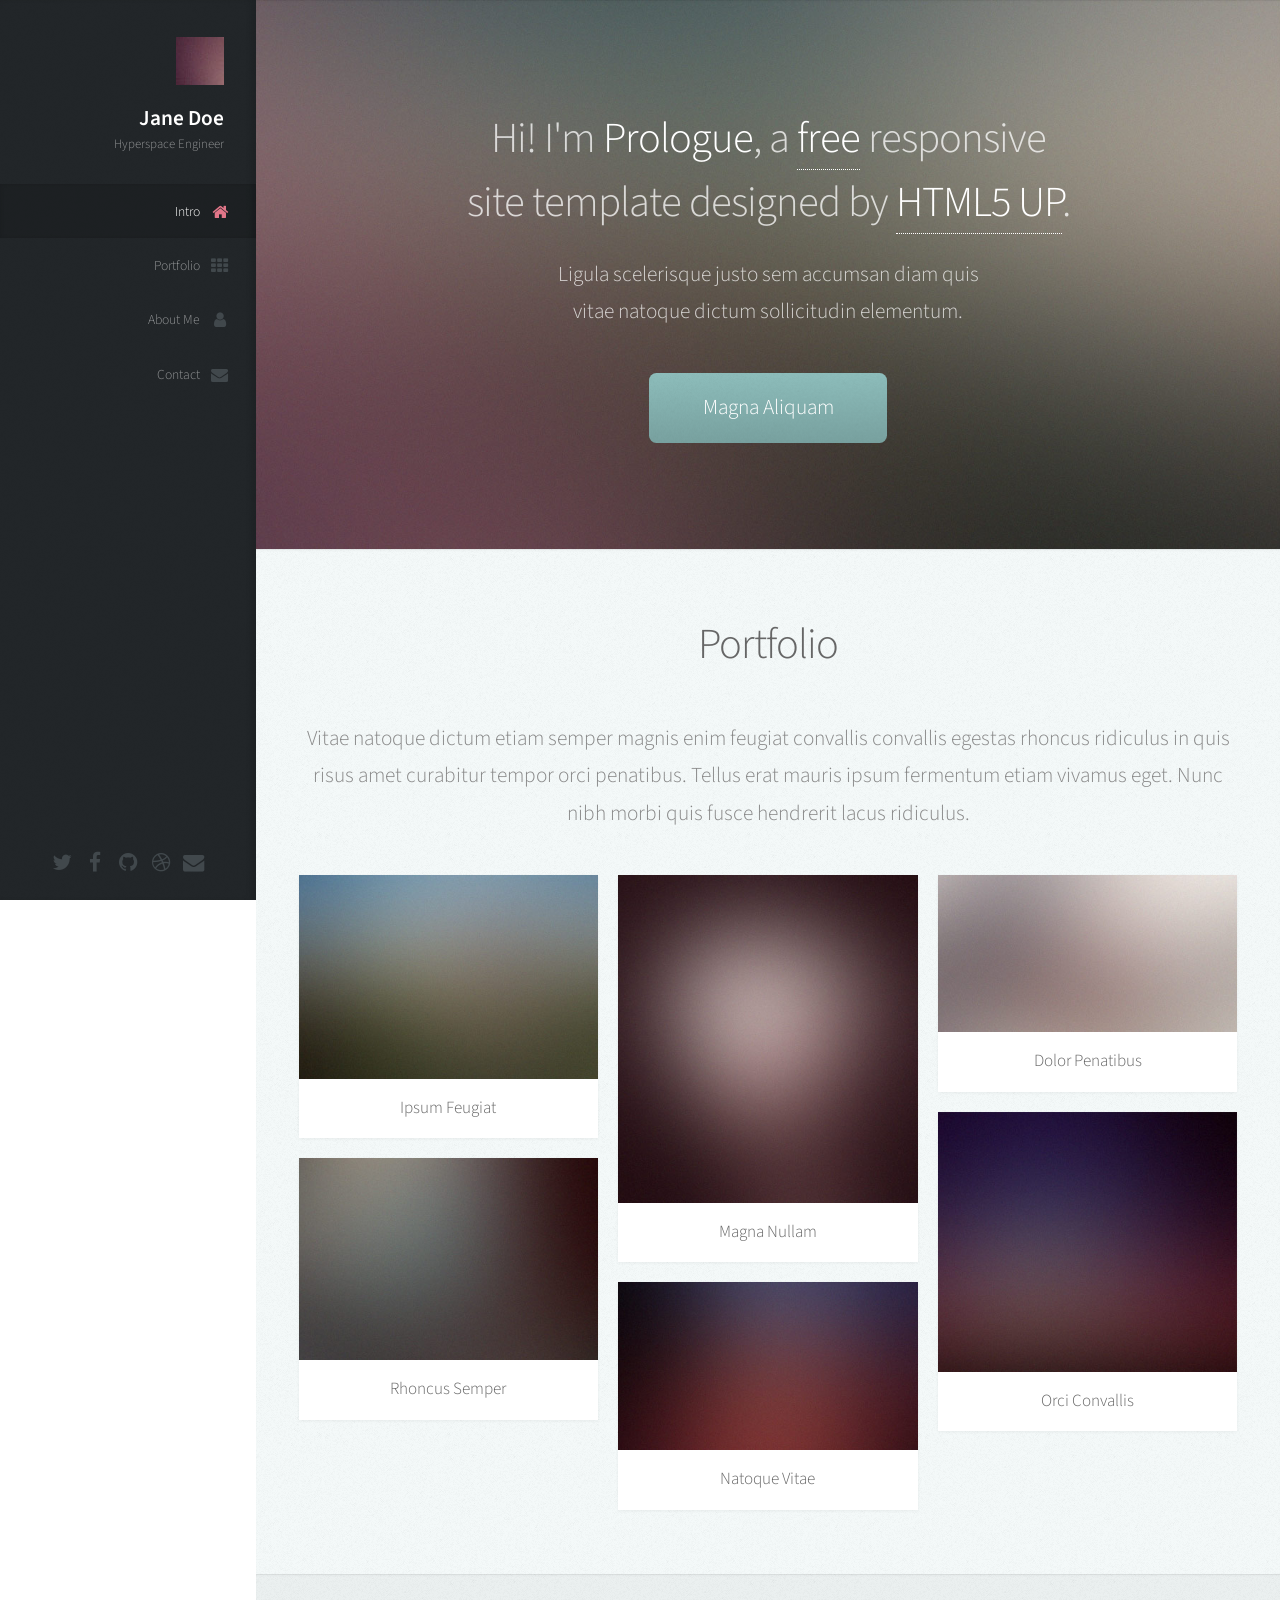
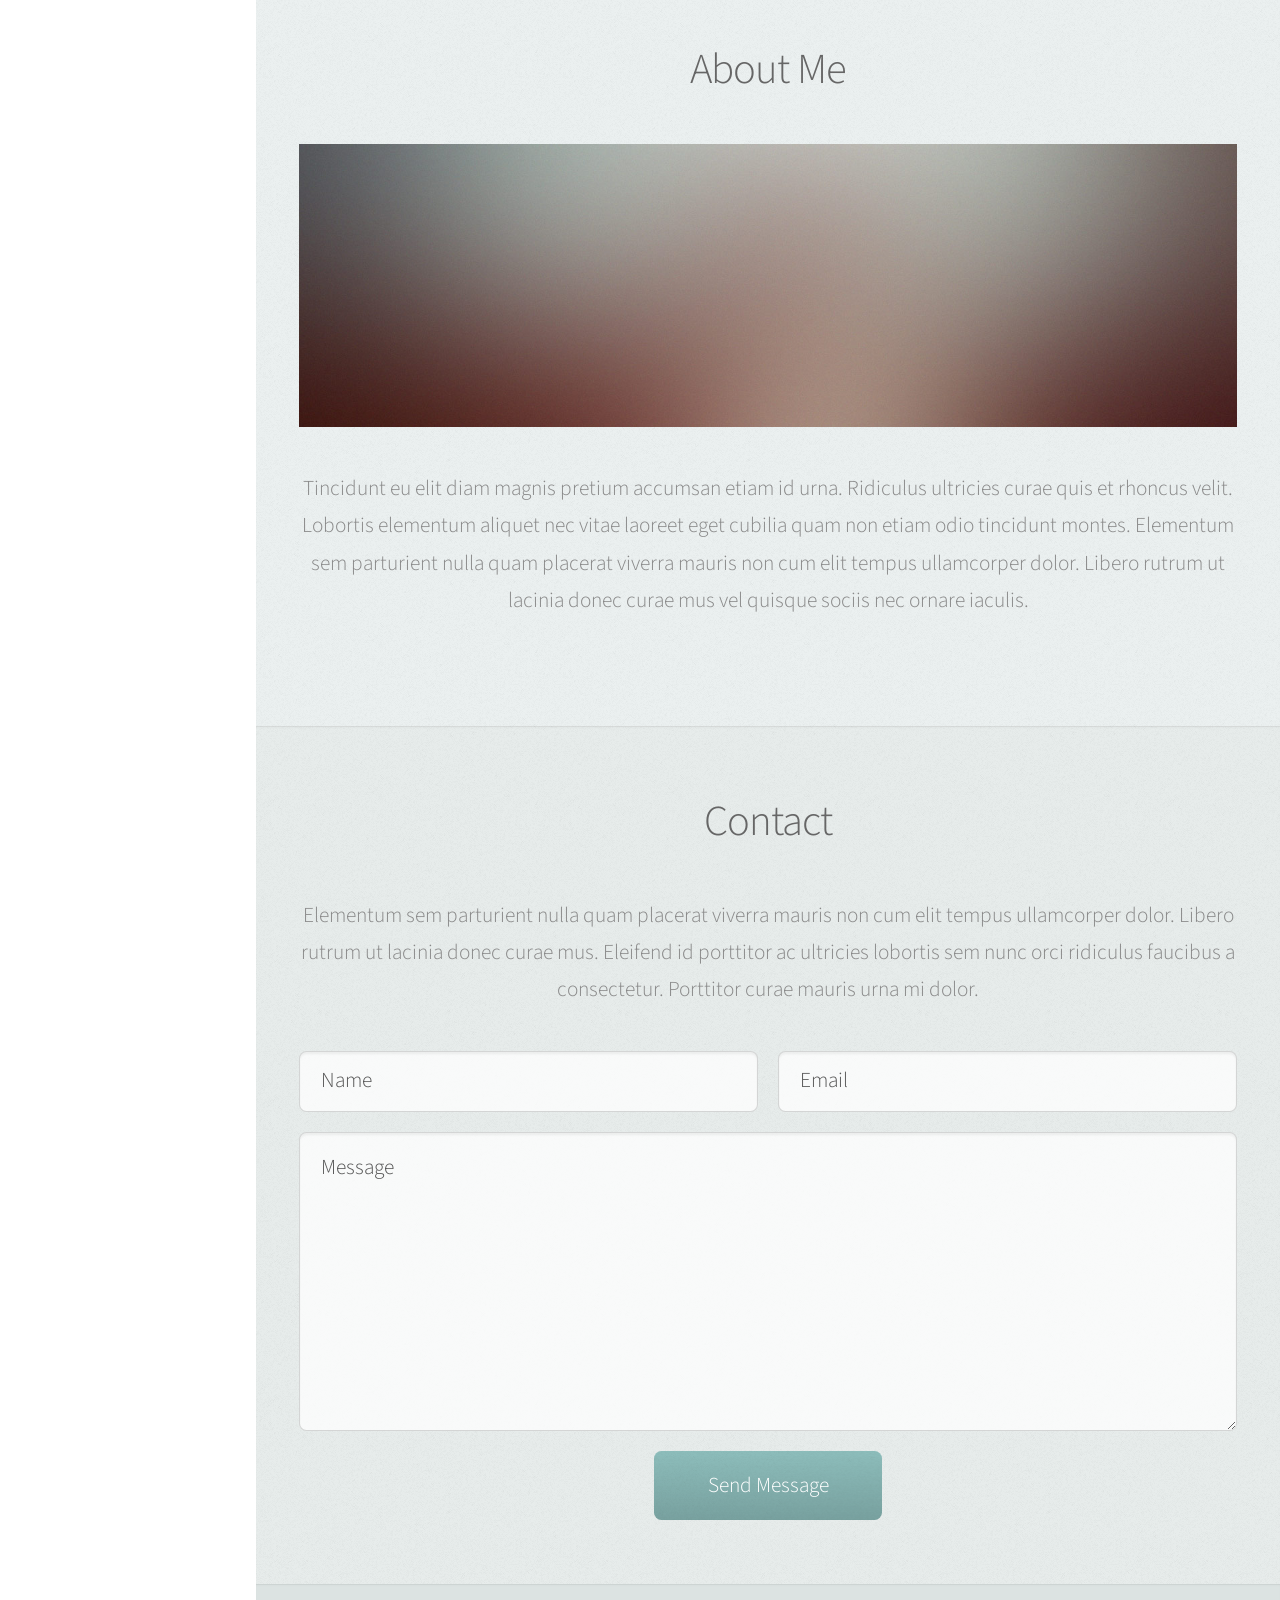
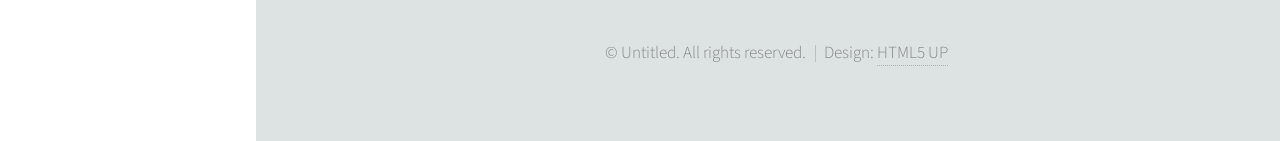
<file: starter-code/index.html>
<!DOCTYPE HTML>
<!--
	Prologue by HTML5 UP
	html5up.net | @ajlkn
	Free for personal and commercial use under the CCA 3.0 license (html5up.net/license)
-->
<html>
	<head>
		<title>Prologue by HTML5 UP</title>
		<meta charset="utf-8" />
		<meta name="viewport" content="width=device-width, initial-scale=1, user-scalable=no" />
		<link rel="stylesheet" href="assets/css/main.css" />
	</head>
	<body class="is-preload">

		<!-- Header -->
			<div id="header">

				<div class="top">

					<!-- Logo -->
						<div id="logo">
							<span class="image avatar48"><img src="images/avatar.jpg" alt="" /></span>
							<h1 id="title">Jane Doe</h1>
							<p>Hyperspace Engineer</p>
						</div>

					<!-- Nav -->
						<nav id="nav">
							<ul>
								<li><a href="#top" id="top-link"><span class="icon fa-home">Intro</span></a></li>
								<li><a href="#portfolio" id="portfolio-link"><span class="icon fa-th">Portfolio</span></a></li>
								<li><a href="#about" id="about-link"><span class="icon fa-user">About Me</span></a></li>
								<li><a href="#contact" id="contact-link"><span class="icon fa-envelope">Contact</span></a></li>
							</ul>
						</nav>

				</div>

				<div class="bottom">

					<!-- Social Icons -->
						<ul class="icons">
							<li><a href="#" class="icon fa-twitter"><span class="label">Twitter</span></a></li>
							<li><a href="#" class="icon fa-facebook"><span class="label">Facebook</span></a></li>
							<li><a href="#" class="icon fa-github"><span class="label">Github</span></a></li>
							<li><a href="#" class="icon fa-dribbble"><span class="label">Dribbble</span></a></li>
							<li><a href="#" class="icon fa-envelope"><span class="label">Email</span></a></li>
						</ul>

				</div>

			</div>

		<!-- Main -->
			<div id="main">

				<!-- Intro -->
					<section id="top" class="one dark cover">
						<div class="container">

							<header>
								<h2 class="alt">Hi! I'm <strong>Prologue</strong>, a <a href="http://html5up.net/license">free</a> responsive<br />
								site template designed by <a href="http://html5up.net">HTML5 UP</a>.</h2>
								<p>Ligula scelerisque justo sem accumsan diam quis<br />
								vitae natoque dictum sollicitudin elementum.</p>
							</header>

							<footer>
								<a href="#portfolio" class="button scrolly">Magna Aliquam</a>
							</footer>

						</div>
					</section>

				<!-- Portfolio -->
					<section id="portfolio" class="two">
						<div class="container">

							<header>
								<h2>Portfolio</h2>
							</header>

							<p>Vitae natoque dictum etiam semper magnis enim feugiat convallis convallis
							egestas rhoncus ridiculus in quis risus amet curabitur tempor orci penatibus.
							Tellus erat mauris ipsum fermentum etiam vivamus eget. Nunc nibh morbi quis
							fusce hendrerit lacus ridiculus.</p>

							<div class="row">
								<div class="col-4 col-12-mobile">
									<article class="item">
										<a href="#" class="image fit"><img src="images/pic02.jpg" alt="" /></a>
										<header>
											<h3>Ipsum Feugiat</h3>
										</header>
									</article>
									<article class="item">
										<a href="#" class="image fit"><img src="images/pic03.jpg" alt="" /></a>
										<header>
											<h3>Rhoncus Semper</h3>
										</header>
									</article>
								</div>
								<div class="col-4 col-12-mobile">
									<article class="item">
										<a href="#" class="image fit"><img src="images/pic04.jpg" alt="" /></a>
										<header>
											<h3>Magna Nullam</h3>
										</header>
									</article>
									<article class="item">
										<a href="#" class="image fit"><img src="images/pic05.jpg" alt="" /></a>
										<header>
											<h3>Natoque Vitae</h3>
										</header>
									</article>
								</div>
								<div class="col-4 col-12-mobile">
									<article class="item">
										<a href="#" class="image fit"><img src="images/pic06.jpg" alt="" /></a>
										<header>
											<h3>Dolor Penatibus</h3>
										</header>
									</article>
									<article class="item">
										<a href="#" class="image fit"><img src="images/pic07.jpg" alt="" /></a>
										<header>
											<h3>Orci Convallis</h3>
										</header>
									</article>
								</div>
							</div>

						</div>
					</section>

				<!-- About Me -->
					<section id="about" class="three">
						<div class="container">

							<header>
								<h2>About Me</h2>
							</header>

							<a href="#" class="image featured"><img src="images/pic08.jpg" alt="" /></a>

							<p>Tincidunt eu elit diam magnis pretium accumsan etiam id urna. Ridiculus
							ultricies curae quis et rhoncus velit. Lobortis elementum aliquet nec vitae
							laoreet eget cubilia quam non etiam odio tincidunt montes. Elementum sem
							parturient nulla quam placerat viverra mauris non cum elit tempus ullamcorper
							dolor. Libero rutrum ut lacinia donec curae mus vel quisque sociis nec
							ornare iaculis.</p>

						</div>
					</section>

				<!-- Contact -->
					<section id="contact" class="four">
						<div class="container">

							<header>
								<h2>Contact</h2>
							</header>

							<p>Elementum sem parturient nulla quam placerat viverra
							mauris non cum elit tempus ullamcorper dolor. Libero rutrum ut lacinia
							donec curae mus. Eleifend id porttitor ac ultricies lobortis sem nunc
							orci ridiculus faucibus a consectetur. Porttitor curae mauris urna mi dolor.</p>

							<form method="post" action="#">
								<div class="row">
									<div class="col-6 col-12-mobile"><input type="text" name="name" placeholder="Name" /></div>
									<div class="col-6 col-12-mobile"><input type="text" name="email" placeholder="Email" /></div>
									<div class="col-12">
										<textarea name="message" placeholder="Message"></textarea>
									</div>
									<div class="col-12">
										<input type="submit" value="Send Message" />
									</div>
								</div>
							</form>

						</div>
					</section>

			</div>

		<!-- Footer -->
			<div id="footer">

				<!-- Copyright -->
					<ul class="copyright">
						<li>&copy; Untitled. All rights reserved.</li><li>Design: <a href="http://html5up.net">HTML5 UP</a></li>
					</ul>

			</div>

		<!-- Scripts -->
			<script src="assets/js/jquery.min.js"></script>
			<script src="assets/js/jquery.scrolly.min.js"></script>
			<script src="assets/js/jquery.scrollex.min.js"></script>
			<script src="assets/js/browser.min.js"></script>
			<script src="assets/js/breakpoints.min.js"></script>
			<script src="assets/js/util.js"></script>
			<script src="assets/js/main.js"></script>

	</body>
</html>
</file>
<file: starter-code/assets/css/main.css>
@import url("font-awesome.min.css");
@import url("https://fonts.googleapis.com/css?family=Source+Sans+Pro:300,300italic,400,600");

/*
	Prologue by HTML5 UP
	html5up.net | @ajlkn
	Free for personal and commercial use under the CCA 3.0 license (html5up.net/license)
*/

html, body, div, span, applet, object,
iframe, h1, h2, h3, h4, h5, h6, p, blockquote,
pre, a, abbr, acronym, address, big, cite,
code, del, dfn, em, img, ins, kbd, q, s, samp,
small, strike, strong, sub, sup, tt, var, b,
u, i, center, dl, dt, dd, ol, ul, li, fieldset,
form, label, legend, table, caption, tbody,
tfoot, thead, tr, th, td, article, aside,
canvas, details, embed, figure, figcaption,
footer, header, hgroup, menu, nav, output, ruby,
section, summary, time, mark, audio, video {
	margin: 0;
	padding: 0;
	border: 0;
	font-size: 100%;
	font: inherit;
	vertical-align: baseline;}

article, aside, details, figcaption, figure,
footer, header, hgroup, menu, nav, section {
	display: block;}

body {
	line-height: 1;
}

ol, ul {
	list-style: none;
}

blockquote, q {
	quotes: none;
}

	blockquote:before, blockquote:after, q:before, q:after {
		content: '';
		content: none;
	}

table {
	border-collapse: collapse;
	border-spacing: 0;
}

body {
	-webkit-text-size-adjust: none;
}

mark {
	background-color: transparent;
	color: inherit;
}

input::-moz-focus-inner {
	border: 0;
	padding: 0;
}

input, select, textarea {
	-moz-appearance: none;
	-webkit-appearance: none;
	-ms-appearance: none;
	appearance: none;
}

/* Basic */

	html {
		box-sizing: border-box;
	}

	*, *:before, *:after {
		box-sizing: inherit;
	}

	body {
		background: #fff;
		font-family: 'Source Sans Pro', sans-serif;
		font-size: 19pt;
		font-weight: 300;
		line-height: 1.75em;
		color: #888;
	}

		body.is-preload *, body.is-preload *:before, body.is-preload *:after {
			-moz-animation: none !important;
			-webkit-animation: none !important;
			-ms-animation: none !important;
			animation: none !important;
			-moz-transition: none !important;
			-webkit-transition: none !important;
			-ms-transition: none !important;
			transition: none !important;
		}

	input, textarea, select {
		font-family: 'Source Sans Pro', sans-serif;
		font-size: 19pt;
		font-weight: 300;
		line-height: 1.75em;
		color: #888;
	}

	h1, h2, h3, h4, h5, h6 {
		font-weight: 300;
		color: #666;
		line-height: 1.5em;
	}

	h1 a, h2 a, h3 a, h4 a, h5 a, h6 a {
		color: inherit;
		text-decoration: none;
	}

		h1 a strong, h2 a strong, h3 a strong, h4 a strong, h5 a strong, h6 a strong {
			color: #333;
		}

	h2 {
		font-size: 2em;
		letter-spacing: -1px;
	}

		h2.alt {
			color: #888;
		}

			h2.alt strong {
				color: #666;
			}

	h3 {
		font-size: 1.5em;
	}

	header {
		margin: 0 0 2em 0;
	}

		header > p {
			margin: 1em 0 0 0;
		}

	footer {
		margin: 2em 0 0 0;
	}

	strong, b {
		font-weight: 300;
		color: #666;
	}

	em, i {
		font-style: italic;
	}

	a {
		text-decoration: none;
		color: inherit;
		border-bottom: dotted 1px rgba(128, 128, 128, 0.5);
		-moz-transition: color 0.35s ease-in-out, border-bottom-color 0.35s ease-in-out;
		-webkit-transition: color 0.35s ease-in-out, border-bottom-color 0.35s ease-in-out;
		-ms-transition: color 0.35s ease-in-out, border-bottom-color 0.35s ease-in-out;
		transition: color 0.35s ease-in-out, border-bottom-color 0.35s ease-in-out;
		outline: 0;
	}

		a:hover {
			color: #E27689;
			border-bottom-color: rgba(255, 255, 255, 0);
		}

	sub {
		position: relative;
		top: 0.5em;
		font-size: 0.8em;
	}

	sup {
		position: relative;
		top: -0.5em;
		font-size: 0.8em;
	}

	hr {
		border: 0;
		border-top: solid 1px #ddd;
	}

	blockquote {
		border-left: solid 0.5em #ddd;
		padding: 1em 0 1em 2em;
		font-style: italic;
	}

	p, ul, ol, dl, table {
		margin-bottom: 2em;
	}

	br.clear {
		clear: both;
	}

/* Container */

	.container {
		margin: 0 auto;
		max-width: 100%;
		width: 1400px;
	}

		@media screen and (min-width: 961px) and (max-width: 1880px) {

			.container {
				width: 1200px;
			}

		}

		@media screen and (min-width: 961px) and (max-width: 1620px) {

			.container {
				width: 960px;
			}

		}

		@media screen and (min-width: 961px) and (max-width: 1320px) {

			.container {
				width: 100%;
			}

		}

		@media screen and (max-width: 960px) {

			.container {
				width: 100%;
			}

		}

		@media screen and (max-width: 736px) {

			.container {
				width: 100%;
			}

		}

/* Row */

	.row {
		display: flex;
		flex-wrap: wrap;
		box-sizing: border-box;
		align-items: stretch;
	}

		.row > * {
			box-sizing: border-box;
		}

		.row.gtr-uniform > * > :last-child {
			margin-bottom: 0;
		}

		.row.aln-left {
			justify-content: flex-start;
		}

		.row.aln-center {
			justify-content: center;
		}

		.row.aln-right {
			justify-content: flex-end;
		}

		.row.aln-top {
			align-items: flex-start;
		}

		.row.aln-middle {
			align-items: center;
		}

		.row.aln-bottom {
			align-items: flex-end;
		}

		.row > .imp {
			order: -1;
		}

		.row > .col-1 {
			width: 8.3333333333%;
		}

		.row > .off-1 {
			margin-left: 8.3333333333%;
		}

		.row > .col-2 {
			width: 16.6666666667%;
		}

		.row > .off-2 {
			margin-left: 16.6666666667%;
		}

		.row > .col-3 {
			width: 25%;
		}

		.row > .off-3 {
			margin-left: 25%;
		}

		.row > .col-4 {
			width: 33.3333333333%;
		}

		.row > .off-4 {
			margin-left: 33.3333333333%;
		}

		.row > .col-5 {
			width: 41.6666666667%;
		}

		.row > .off-5 {
			margin-left: 41.6666666667%;
		}

		.row > .col-6 {
			width: 50%;
		}

		.row > .off-6 {
			margin-left: 50%;
		}

		.row > .col-7 {
			width: 58.3333333333%;
		}

		.row > .off-7 {
			margin-left: 58.3333333333%;
		}

		.row > .col-8 {
			width: 66.6666666667%;
		}

		.row > .off-8 {
			margin-left: 66.6666666667%;
		}

		.row > .col-9 {
			width: 75%;
		}

		.row > .off-9 {
			margin-left: 75%;
		}

		.row > .col-10 {
			width: 83.3333333333%;
		}

		.row > .off-10 {
			margin-left: 83.3333333333%;
		}

		.row > .col-11 {
			width: 91.6666666667%;
		}

		.row > .off-11 {
			margin-left: 91.6666666667%;
		}

		.row > .col-12 {
			width: 100%;
		}

		.row > .off-12 {
			margin-left: 100%;
		}

		.row.gtr-0 {
			margin-top: 0px;
			margin-left: 0px;
		}

			.row.gtr-0 > * {
				padding: 0px 0 0 0px;
			}

			.row.gtr-0.gtr-uniform {
				margin-top: 0px;
			}

				.row.gtr-0.gtr-uniform > * {
					padding-top: 0px;
				}

		.row.gtr-25 {
			margin-top: -10px;
			margin-left: -10px;
		}

			.row.gtr-25 > * {
				padding: 10px 0 0 10px;
			}

			.row.gtr-25.gtr-uniform {
				margin-top: -10px;
			}

				.row.gtr-25.gtr-uniform > * {
					padding-top: 10px;
				}

		.row.gtr-50 {
			margin-top: -20px;
			margin-left: -20px;
		}

			.row.gtr-50 > * {
				padding: 20px 0 0 20px;
			}

			.row.gtr-50.gtr-uniform {
				margin-top: -20px;
			}

				.row.gtr-50.gtr-uniform > * {
					padding-top: 20px;
				}

		.row {
			margin-top: -40px;
			margin-left: -40px;
		}

			.row > * {
				padding: 40px 0 0 40px;
			}

			.row.gtr-uniform {
				margin-top: -40px;
			}

				.row.gtr-uniform > * {
					padding-top: 40px;
				}

		.row.gtr-150 {
			margin-top: -60px;
			margin-left: -60px;
		}

			.row.gtr-150 > * {
				padding: 60px 0 0 60px;
			}

			.row.gtr-150.gtr-uniform {
				margin-top: -60px;
			}

				.row.gtr-150.gtr-uniform > * {
					padding-top: 60px;
				}

		.row.gtr-200 {
			margin-top: -80px;
			margin-left: -80px;
		}

			.row.gtr-200 > * {
				padding: 80px 0 0 80px;
			}

			.row.gtr-200.gtr-uniform {
				margin-top: -80px;
			}

				.row.gtr-200.gtr-uniform > * {
					padding-top: 80px;
				}

		@media screen and (min-width: 961px) and (max-width: 1880px) {

			.row {
				display: flex;
				flex-wrap: wrap;
				box-sizing: border-box;
				align-items: stretch;
			}

				.row > * {
					box-sizing: border-box;
				}

				.row.gtr-uniform > * > :last-child {
					margin-bottom: 0;
				}

				.row.aln-left {
					justify-content: flex-start;
				}

				.row.aln-center {
					justify-content: center;
				}

				.row.aln-right {
					justify-content: flex-end;
				}

				.row.aln-top {
					align-items: flex-start;
				}

				.row.aln-middle {
					align-items: center;
				}

				.row.aln-bottom {
					align-items: flex-end;
				}

				.row > .imp-wide {
					order: -1;
				}

				.row > .col-1-wide {
					width: 8.3333333333%;
				}

				.row > .off-1-wide {
					margin-left: 8.3333333333%;
				}

				.row > .col-2-wide {
					width: 16.6666666667%;
				}

				.row > .off-2-wide {
					margin-left: 16.6666666667%;
				}

				.row > .col-3-wide {
					width: 25%;
				}

				.row > .off-3-wide {
					margin-left: 25%;
				}

				.row > .col-4-wide {
					width: 33.3333333333%;
				}

				.row > .off-4-wide {
					margin-left: 33.3333333333%;
				}

				.row > .col-5-wide {
					width: 41.6666666667%;
				}

				.row > .off-5-wide {
					margin-left: 41.6666666667%;
				}

				.row > .col-6-wide {
					width: 50%;
				}

				.row > .off-6-wide {
					margin-left: 50%;
				}

				.row > .col-7-wide {
					width: 58.3333333333%;
				}

				.row > .off-7-wide {
					margin-left: 58.3333333333%;
				}

				.row > .col-8-wide {
					width: 66.6666666667%;
				}

				.row > .off-8-wide {
					margin-left: 66.6666666667%;
				}

				.row > .col-9-wide {
					width: 75%;
				}

				.row > .off-9-wide {
					margin-left: 75%;
				}

				.row > .col-10-wide {
					width: 83.3333333333%;
				}

				.row > .off-10-wide {
					margin-left: 83.3333333333%;
				}

				.row > .col-11-wide {
					width: 91.6666666667%;
				}

				.row > .off-11-wide {
					margin-left: 91.6666666667%;
				}

				.row > .col-12-wide {
					width: 100%;
				}

				.row > .off-12-wide {
					margin-left: 100%;
				}

				.row.gtr-0 {
					margin-top: 0px;
					margin-left: 0px;
				}

					.row.gtr-0 > * {
						padding: 0px 0 0 0px;
					}

					.row.gtr-0.gtr-uniform {
						margin-top: 0px;
					}

						.row.gtr-0.gtr-uniform > * {
							padding-top: 0px;
						}

				.row.gtr-25 {
					margin-top: -10px;
					margin-left: -10px;
				}

					.row.gtr-25 > * {
						padding: 10px 0 0 10px;
					}

					.row.gtr-25.gtr-uniform {
						margin-top: -10px;
					}

						.row.gtr-25.gtr-uniform > * {
							padding-top: 10px;
						}

				.row.gtr-50 {
					margin-top: -20px;
					margin-left: -20px;
				}

					.row.gtr-50 > * {
						padding: 20px 0 0 20px;
					}

					.row.gtr-50.gtr-uniform {
						margin-top: -20px;
					}

						.row.gtr-50.gtr-uniform > * {
							padding-top: 20px;
						}

				.row {
					margin-top: -40px;
					margin-left: -40px;
				}

					.row > * {
						padding: 40px 0 0 40px;
					}

					.row.gtr-uniform {
						margin-top: -40px;
					}

						.row.gtr-uniform > * {
							padding-top: 40px;
						}

				.row.gtr-150 {
					margin-top: -60px;
					margin-left: -60px;
				}

					.row.gtr-150 > * {
						padding: 60px 0 0 60px;
					}

					.row.gtr-150.gtr-uniform {
						margin-top: -60px;
					}

						.row.gtr-150.gtr-uniform > * {
							padding-top: 60px;
						}

				.row.gtr-200 {
					margin-top: -80px;
					margin-left: -80px;
				}

					.row.gtr-200 > * {
						padding: 80px 0 0 80px;
					}

					.row.gtr-200.gtr-uniform {
						margin-top: -80px;
					}

						.row.gtr-200.gtr-uniform > * {
							padding-top: 80px;
						}

		}

		@media screen and (min-width: 961px) and (max-width: 1620px) {

			.row {
				display: flex;
				flex-wrap: wrap;
				box-sizing: border-box;
				align-items: stretch;
			}

				.row > * {
					box-sizing: border-box;
				}

				.row.gtr-uniform > * > :last-child {
					margin-bottom: 0;
				}

				.row.aln-left {
					justify-content: flex-start;
				}

				.row.aln-center {
					justify-content: center;
				}

				.row.aln-right {
					justify-content: flex-end;
				}

				.row.aln-top {
					align-items: flex-start;
				}

				.row.aln-middle {
					align-items: center;
				}

				.row.aln-bottom {
					align-items: flex-end;
				}

				.row > .imp-normal {
					order: -1;
				}

				.row > .col-1-normal {
					width: 8.3333333333%;
				}

				.row > .off-1-normal {
					margin-left: 8.3333333333%;
				}

				.row > .col-2-normal {
					width: 16.6666666667%;
				}

				.row > .off-2-normal {
					margin-left: 16.6666666667%;
				}

				.row > .col-3-normal {
					width: 25%;
				}

				.row > .off-3-normal {
					margin-left: 25%;
				}

				.row > .col-4-normal {
					width: 33.3333333333%;
				}

				.row > .off-4-normal {
					margin-left: 33.3333333333%;
				}

				.row > .col-5-normal {
					width: 41.6666666667%;
				}

				.row > .off-5-normal {
					margin-left: 41.6666666667%;
				}

				.row > .col-6-normal {
					width: 50%;
				}

				.row > .off-6-normal {
					margin-left: 50%;
				}

				.row > .col-7-normal {
					width: 58.3333333333%;
				}

				.row > .off-7-normal {
					margin-left: 58.3333333333%;
				}

				.row > .col-8-normal {
					width: 66.6666666667%;
				}

				.row > .off-8-normal {
					margin-left: 66.6666666667%;
				}

				.row > .col-9-normal {
					width: 75%;
				}

				.row > .off-9-normal {
					margin-left: 75%;
				}

				.row > .col-10-normal {
					width: 83.3333333333%;
				}

				.row > .off-10-normal {
					margin-left: 83.3333333333%;
				}

				.row > .col-11-normal {
					width: 91.6666666667%;
				}

				.row > .off-11-normal {
					margin-left: 91.6666666667%;
				}

				.row > .col-12-normal {
					width: 100%;
				}

				.row > .off-12-normal {
					margin-left: 100%;
				}

				.row.gtr-0 {
					margin-top: 0px;
					margin-left: 0px;
				}

					.row.gtr-0 > * {
						padding: 0px 0 0 0px;
					}

					.row.gtr-0.gtr-uniform {
						margin-top: 0px;
					}

						.row.gtr-0.gtr-uniform > * {
							padding-top: 0px;
						}

				.row.gtr-25 {
					margin-top: -10px;
					margin-left: -10px;
				}

					.row.gtr-25 > * {
						padding: 10px 0 0 10px;
					}

					.row.gtr-25.gtr-uniform {
						margin-top: -10px;
					}

						.row.gtr-25.gtr-uniform > * {
							padding-top: 10px;
						}

				.row.gtr-50 {
					margin-top: -20px;
					margin-left: -20px;
				}

					.row.gtr-50 > * {
						padding: 20px 0 0 20px;
					}

					.row.gtr-50.gtr-uniform {
						margin-top: -20px;
					}

						.row.gtr-50.gtr-uniform > * {
							padding-top: 20px;
						}

				.row {
					margin-top: -40px;
					margin-left: -40px;
				}

					.row > * {
						padding: 40px 0 0 40px;
					}

					.row.gtr-uniform {
						margin-top: -40px;
					}

						.row.gtr-uniform > * {
							padding-top: 40px;
						}

				.row.gtr-150 {
					margin-top: -60px;
					margin-left: -60px;
				}

					.row.gtr-150 > * {
						padding: 60px 0 0 60px;
					}

					.row.gtr-150.gtr-uniform {
						margin-top: -60px;
					}

						.row.gtr-150.gtr-uniform > * {
							padding-top: 60px;
						}

				.row.gtr-200 {
					margin-top: -80px;
					margin-left: -80px;
				}

					.row.gtr-200 > * {
						padding: 80px 0 0 80px;
					}

					.row.gtr-200.gtr-uniform {
						margin-top: -80px;
					}

						.row.gtr-200.gtr-uniform > * {
							padding-top: 80px;
						}

		}

		@media screen and (min-width: 961px) and (max-width: 1320px) {

			.row {
				display: flex;
				flex-wrap: wrap;
				box-sizing: border-box;
				align-items: stretch;
			}

				.row > * {
					box-sizing: border-box;
				}

				.row.gtr-uniform > * > :last-child {
					margin-bottom: 0;
				}

				.row.aln-left {
					justify-content: flex-start;
				}

				.row.aln-center {
					justify-content: center;
				}

				.row.aln-right {
					justify-content: flex-end;
				}

				.row.aln-top {
					align-items: flex-start;
				}

				.row.aln-middle {
					align-items: center;
				}

				.row.aln-bottom {
					align-items: flex-end;
				}

				.row > .imp-narrow {
					order: -1;
				}

				.row > .col-1-narrow {
					width: 8.3333333333%;
				}

				.row > .off-1-narrow {
					margin-left: 8.3333333333%;
				}

				.row > .col-2-narrow {
					width: 16.6666666667%;
				}

				.row > .off-2-narrow {
					margin-left: 16.6666666667%;
				}

				.row > .col-3-narrow {
					width: 25%;
				}

				.row > .off-3-narrow {
					margin-left: 25%;
				}

				.row > .col-4-narrow {
					width: 33.3333333333%;
				}

				.row > .off-4-narrow {
					margin-left: 33.3333333333%;
				}

				.row > .col-5-narrow {
					width: 41.6666666667%;
				}

				.row > .off-5-narrow {
					margin-left: 41.6666666667%;
				}

				.row > .col-6-narrow {
					width: 50%;
				}

				.row > .off-6-narrow {
					margin-left: 50%;
				}

				.row > .col-7-narrow {
					width: 58.3333333333%;
				}

				.row > .off-7-narrow {
					margin-left: 58.3333333333%;
				}

				.row > .col-8-narrow {
					width: 66.6666666667%;
				}

				.row > .off-8-narrow {
					margin-left: 66.6666666667%;
				}

				.row > .col-9-narrow {
					width: 75%;
				}

				.row > .off-9-narrow {
					margin-left: 75%;
				}

				.row > .col-10-narrow {
					width: 83.3333333333%;
				}

				.row > .off-10-narrow {
					margin-left: 83.3333333333%;
				}

				.row > .col-11-narrow {
					width: 91.6666666667%;
				}

				.row > .off-11-narrow {
					margin-left: 91.6666666667%;
				}

				.row > .col-12-narrow {
					width: 100%;
				}

				.row > .off-12-narrow {
					margin-left: 100%;
				}

				.row.gtr-0 {
					margin-top: 0px;
					margin-left: 0px;
				}

					.row.gtr-0 > * {
						padding: 0px 0 0 0px;
					}

					.row.gtr-0.gtr-uniform {
						margin-top: 0px;
					}

						.row.gtr-0.gtr-uniform > * {
							padding-top: 0px;
						}

				.row.gtr-25 {
					margin-top: -5px;
					margin-left: -5px;
				}

					.row.gtr-25 > * {
						padding: 5px 0 0 5px;
					}

					.row.gtr-25.gtr-uniform {
						margin-top: -5px;
					}

						.row.gtr-25.gtr-uniform > * {
							padding-top: 5px;
						}

				.row.gtr-50 {
					margin-top: -10px;
					margin-left: -10px;
				}

					.row.gtr-50 > * {
						padding: 10px 0 0 10px;
					}

					.row.gtr-50.gtr-uniform {
						margin-top: -10px;
					}

						.row.gtr-50.gtr-uniform > * {
							padding-top: 10px;
						}

				.row {
					margin-top: -20px;
					margin-left: -20px;
				}

					.row > * {
						padding: 20px 0 0 20px;
					}

					.row.gtr-uniform {
						margin-top: -20px;
					}

						.row.gtr-uniform > * {
							padding-top: 20px;
						}

				.row.gtr-150 {
					margin-top: -30px;
					margin-left: -30px;
				}

					.row.gtr-150 > * {
						padding: 30px 0 0 30px;
					}

					.row.gtr-150.gtr-uniform {
						margin-top: -30px;
					}

						.row.gtr-150.gtr-uniform > * {
							padding-top: 30px;
						}

				.row.gtr-200 {
					margin-top: -40px;
					margin-left: -40px;
				}

					.row.gtr-200 > * {
						padding: 40px 0 0 40px;
					}

					.row.gtr-200.gtr-uniform {
						margin-top: -40px;
					}

						.row.gtr-200.gtr-uniform > * {
							padding-top: 40px;
						}

		}

		@media screen and (max-width: 960px) {

			.row {
				display: flex;
				flex-wrap: wrap;
				box-sizing: border-box;
				align-items: stretch;
			}

				.row > * {
					box-sizing: border-box;
				}

				.row.gtr-uniform > * > :last-child {
					margin-bottom: 0;
				}

				.row.aln-left {
					justify-content: flex-start;
				}

				.row.aln-center {
					justify-content: center;
				}

				.row.aln-right {
					justify-content: flex-end;
				}

				.row.aln-top {
					align-items: flex-start;
				}

				.row.aln-middle {
					align-items: center;
				}

				.row.aln-bottom {
					align-items: flex-end;
				}

				.row > .imp-narrower {
					order: -1;
				}

				.row > .col-1-narrower {
					width: 8.3333333333%;
				}

				.row > .off-1-narrower {
					margin-left: 8.3333333333%;
				}

				.row > .col-2-narrower {
					width: 16.6666666667%;
				}

				.row > .off-2-narrower {
					margin-left: 16.6666666667%;
				}

				.row > .col-3-narrower {
					width: 25%;
				}

				.row > .off-3-narrower {
					margin-left: 25%;
				}

				.row > .col-4-narrower {
					width: 33.3333333333%;
				}

				.row > .off-4-narrower {
					margin-left: 33.3333333333%;
				}

				.row > .col-5-narrower {
					width: 41.6666666667%;
				}

				.row > .off-5-narrower {
					margin-left: 41.6666666667%;
				}

				.row > .col-6-narrower {
					width: 50%;
				}

				.row > .off-6-narrower {
					margin-left: 50%;
				}

				.row > .col-7-narrower {
					width: 58.3333333333%;
				}

				.row > .off-7-narrower {
					margin-left: 58.3333333333%;
				}

				.row > .col-8-narrower {
					width: 66.6666666667%;
				}

				.row > .off-8-narrower {
					margin-left: 66.6666666667%;
				}

				.row > .col-9-narrower {
					width: 75%;
				}

				.row > .off-9-narrower {
					margin-left: 75%;
				}

				.row > .col-10-narrower {
					width: 83.3333333333%;
				}

				.row > .off-10-narrower {
					margin-left: 83.3333333333%;
				}

				.row > .col-11-narrower {
					width: 91.6666666667%;
				}

				.row > .off-11-narrower {
					margin-left: 91.6666666667%;
				}

				.row > .col-12-narrower {
					width: 100%;
				}

				.row > .off-12-narrower {
					margin-left: 100%;
				}

				.row.gtr-0 {
					margin-top: 0px;
					margin-left: 0px;
				}

					.row.gtr-0 > * {
						padding: 0px 0 0 0px;
					}

					.row.gtr-0.gtr-uniform {
						margin-top: 0px;
					}

						.row.gtr-0.gtr-uniform > * {
							padding-top: 0px;
						}

				.row.gtr-25 {
					margin-top: -5px;
					margin-left: -5px;
				}

					.row.gtr-25 > * {
						padding: 5px 0 0 5px;
					}

					.row.gtr-25.gtr-uniform {
						margin-top: -5px;
					}

						.row.gtr-25.gtr-uniform > * {
							padding-top: 5px;
						}

				.row.gtr-50 {
					margin-top: -10px;
					margin-left: -10px;
				}

					.row.gtr-50 > * {
						padding: 10px 0 0 10px;
					}

					.row.gtr-50.gtr-uniform {
						margin-top: -10px;
					}

						.row.gtr-50.gtr-uniform > * {
							padding-top: 10px;
						}

				.row {
					margin-top: -20px;
					margin-left: -20px;
				}

					.row > * {
						padding: 20px 0 0 20px;
					}

					.row.gtr-uniform {
						margin-top: -20px;
					}

						.row.gtr-uniform > * {
							padding-top: 20px;
						}

				.row.gtr-150 {
					margin-top: -30px;
					margin-left: -30px;
				}

					.row.gtr-150 > * {
						padding: 30px 0 0 30px;
					}

					.row.gtr-150.gtr-uniform {
						margin-top: -30px;
					}

						.row.gtr-150.gtr-uniform > * {
							padding-top: 30px;
						}

				.row.gtr-200 {
					margin-top: -40px;
					margin-left: -40px;
				}

					.row.gtr-200 > * {
						padding: 40px 0 0 40px;
					}

					.row.gtr-200.gtr-uniform {
						margin-top: -40px;
					}

						.row.gtr-200.gtr-uniform > * {
							padding-top: 40px;
						}

		}

		@media screen and (max-width: 736px) {

			.row {
				display: flex;
				flex-wrap: wrap;
				box-sizing: border-box;
				align-items: stretch;
			}

				.row > * {
					box-sizing: border-box;
				}

				.row.gtr-uniform > * > :last-child {
					margin-bottom: 0;
				}

				.row.aln-left {
					justify-content: flex-start;
				}

				.row.aln-center {
					justify-content: center;
				}

				.row.aln-right {
					justify-content: flex-end;
				}

				.row.aln-top {
					align-items: flex-start;
				}

				.row.aln-middle {
					align-items: center;
				}

				.row.aln-bottom {
					align-items: flex-end;
				}

				.row > .imp-mobile {
					order: -1;
				}

				.row > .col-1-mobile {
					width: 8.3333333333%;
				}

				.row > .off-1-mobile {
					margin-left: 8.3333333333%;
				}

				.row > .col-2-mobile {
					width: 16.6666666667%;
				}

				.row > .off-2-mobile {
					margin-left: 16.6666666667%;
				}

				.row > .col-3-mobile {
					width: 25%;
				}

				.row > .off-3-mobile {
					margin-left: 25%;
				}

				.row > .col-4-mobile {
					width: 33.3333333333%;
				}

				.row > .off-4-mobile {
					margin-left: 33.3333333333%;
				}

				.row > .col-5-mobile {
					width: 41.6666666667%;
				}

				.row > .off-5-mobile {
					margin-left: 41.6666666667%;
				}

				.row > .col-6-mobile {
					width: 50%;
				}

				.row > .off-6-mobile {
					margin-left: 50%;
				}

				.row > .col-7-mobile {
					width: 58.3333333333%;
				}

				.row > .off-7-mobile {
					margin-left: 58.3333333333%;
				}

				.row > .col-8-mobile {
					width: 66.6666666667%;
				}

				.row > .off-8-mobile {
					margin-left: 66.6666666667%;
				}

				.row > .col-9-mobile {
					width: 75%;
				}

				.row > .off-9-mobile {
					margin-left: 75%;
				}

				.row > .col-10-mobile {
					width: 83.3333333333%;
				}

				.row > .off-10-mobile {
					margin-left: 83.3333333333%;
				}

				.row > .col-11-mobile {
					width: 91.6666666667%;
				}

				.row > .off-11-mobile {
					margin-left: 91.6666666667%;
				}

				.row > .col-12-mobile {
					width: 100%;
				}

				.row > .off-12-mobile {
					margin-left: 100%;
				}

				.row.gtr-0 {
					margin-top: 0px;
					margin-left: 0px;
				}

					.row.gtr-0 > * {
						padding: 0px 0 0 0px;
					}

					.row.gtr-0.gtr-uniform {
						margin-top: 0px;
					}

						.row.gtr-0.gtr-uniform > * {
							padding-top: 0px;
						}

				.row.gtr-25 {
					margin-top: -5px;
					margin-left: -5px;
				}

					.row.gtr-25 > * {
						padding: 5px 0 0 5px;
					}

					.row.gtr-25.gtr-uniform {
						margin-top: -5px;
					}

						.row.gtr-25.gtr-uniform > * {
							padding-top: 5px;
						}

				.row.gtr-50 {
					margin-top: -10px;
					margin-left: -10px;
				}

					.row.gtr-50 > * {
						padding: 10px 0 0 10px;
					}

					.row.gtr-50.gtr-uniform {
						margin-top: -10px;
					}

						.row.gtr-50.gtr-uniform > * {
							padding-top: 10px;
						}

				.row {
					margin-top: -20px;
					margin-left: -20px;
				}

					.row > * {
						padding: 20px 0 0 20px;
					}

					.row.gtr-uniform {
						margin-top: -20px;
					}

						.row.gtr-uniform > * {
							padding-top: 20px;
						}

				.row.gtr-150 {
					margin-top: -30px;
					margin-left: -30px;
				}

					.row.gtr-150 > * {
						padding: 30px 0 0 30px;
					}

					.row.gtr-150.gtr-uniform {
						margin-top: -30px;
					}

						.row.gtr-150.gtr-uniform > * {
							padding-top: 30px;
						}

				.row.gtr-200 {
					margin-top: -40px;
					margin-left: -40px;
				}

					.row.gtr-200 > * {
						padding: 40px 0 0 40px;
					}

					.row.gtr-200.gtr-uniform {
						margin-top: -40px;
					}

						.row.gtr-200.gtr-uniform > * {
							padding-top: 40px;
						}

		}

/* Sections/Article */

	section, article {
		margin-bottom: 3em;
	}

		section > :last-child,
		section > .container, section:last-child, article > :last-child,
		article > .container, article:last-child {
			margin-bottom: 0;
		}

		.row > section, .row > article {
			margin-bottom: 0;
		}

/* Image */

	.image {
		display: inline-block;
		border: 0;
	}

		.image img {
			display: block;
			width: 100%;
		}

		.image.avatar48 {
			width: 48px;
			height: 48px;
			background: #f00;
		}

			.image.avatar48 img {
				width: 48px;
				height: 48px;
			}

		.image.fit {
			display: block;
			width: 100%;
		}

		.image.featured {
			display: block;
			width: 100%;
			margin: 0 0 2em 0;
		}

		.image.left {
			float: left;
			margin: 0 2em 2em 0;
		}

		.image.centered {
			display: block;
			margin: 0 0 2em 0;
		}

			.image.centered img {
				margin: 0 auto;
				width: auto;
			}

/* List */

	ul {
		list-style: disc;
		padding-left: 1em;
	}

		ul li {
			padding-left: 0.5em;
		}

	ol {
		list-style: decimal;
		padding-left: 1.25em;
	}

		ol li {
			padding-left: 0.25em;
		}

/* Icons */

	ul.icons {
		cursor: default;
		list-style: none;
		padding-left: 0;
	}

		ul.icons li {
			display: inline-block;
			padding-left: 0;
		}

		ul.icons a {
			display: inline-block;
			width: 2em;
			height: 2em;
			line-height: 2em;
			text-align: center;
			border: 0;
		}

/* Form */

	form label {
		display: block;
		text-align: left;
		margin-bottom: 0.5em;
	}

	form input[type="text"],
	form input[type="email"],
	form input[type="password"],
	form select,
	form textarea {
		position: relative;
		-webkit-appearance: none;
		display: block;
		border: 0;
		outline: 0;
		background: #fff;
		background: rgba(255, 255, 255, 0.75);
		width: 100%;
		border-radius: 0.35em;
		padding: 0.75em 1em 0.75em 1em;
		box-shadow: inset 0 0.1em 0.1em 0 rgba(0, 0, 0, 0.05);
		border: solid 1px rgba(0, 0, 0, 0.15);
		-moz-transition: all 0.35s ease-in-out;
		-webkit-transition: all 0.35s ease-in-out;
		-ms-transition: all 0.35s ease-in-out;
		transition: all 0.35s ease-in-out;
	}

		form input[type="text"]:focus,
		form input[type="email"]:focus,
		form input[type="password"]:focus,
		form select:focus,
		form textarea:focus {
			box-shadow: 0 0 2px 1px #8ebebc;
			background: #fff;
		}

	form input[type="text"],
	form input[type="email"],
	form input[type="password"],
	form select {
		line-height: 1.25em;
	}

	form textarea {
		min-height: 14em;
	}

	form ::-webkit-input-placeholder {
		color: #555 !important;
	}

	form :-moz-placeholder {
		color: #555 !important;
	}

	form ::-moz-placeholder {
		color: #555 !important;
	}

	form :-ms-input-placeholder {
		color: #555 !important;
	}

	form ::-moz-focus-inner {
		border: 0;
	}

/* Table */

	table {
		width: 100%;
		text-align: left;
	}

		table tbody tr:nth-child(2n+2) {
			background: #f4f4f4;
		}

		table td {
			padding: 0.5em 1em 0.5em 1em;
		}

		table th {
			text-align: left;
			padding: 0.5em 1em 0.5em 1em;
			color: #fff;
			background: #222729 url("images/overlay.png");
		}

		table thead {
			background: #444;
			color: #fff;
		}

		table tfoot {
			background: #eee;
		}

/* Button */

	input[type="button"],
	input[type="submit"],
	input[type="reset"],
	button,
	.button {
		position: relative;
		display: inline-block;
		border-radius: 0.35em;
		color: #fff !important;
		text-decoration: none;
		padding: 0.75em 2.5em 0.75em 2.5em;
		background-color: #8ebebc;
		border: 0;
		cursor: pointer;
		background-image: -moz-linear-gradient(top, rgba(0, 0, 0, 0), rgba(0, 0, 0, 0.15)), url("images/overlay.png");
		background-image: -webkit-linear-gradient(top, rgba(0, 0, 0, 0), rgba(0, 0, 0, 0.15)), url("images/overlay.png");
		background-image: -ms-linear-gradient(top, rgba(0, 0, 0, 0), rgba(0, 0, 0, 0.15)), url("images/overlay.png");
		background-image: linear-gradient(top, rgba(0, 0, 0, 0), rgba(0, 0, 0, 0.15)), url("images/overlay.png");
		-moz-transition: background-color 0.35s ease-in-out;
		-webkit-transition: background-color 0.35s ease-in-out;
		-ms-transition: background-color 0.35s ease-in-out;
		transition: background-color 0.35s ease-in-out;
	}

		input[type="button"]:hover,
		input[type="submit"]:hover,
		input[type="reset"]:hover,
		button:hover,
		.button:hover {
			background-color: #9ececc;
		}

		input[type="button"]:active,
		input[type="submit"]:active,
		input[type="reset"]:active,
		button:active,
		.button:active {
			background-color: #7eaeac;
		}

/* Item */

	.item {
		box-shadow: 0 0.05em 0.15em 0 rgba(0, 0, 0, 0.05);
		margin-bottom: 40px;
	}

		.item header {
			background: #fff;
			margin: 0;
			padding: 1em 0 1em 0;
			font-size: 0.8em;
		}

			.item header h3 {
				font-size: 1em;
			}

/* Icons */

	.icon {
		text-decoration: none;
	}

		.icon:before {
			display: inline-block;
			font-family: FontAwesome;
			font-size: 1.25em;
			text-decoration: none;
			font-style: normal;
			font-weight: normal;
			line-height: 1;
			-webkit-font-smoothing: antialiased;
			-moz-osx-font-smoothing: grayscale;
		}

		.icon > .label {
			display: none;
		}

/* Header */

	#header {
		display: -moz-flex;
		display: -webkit-flex;
		display: -ms-flex;
		display: flex;
		-moz-flex-direction: column;
		-webkit-flex-direction: column;
		-ms-flex-direction: column;
		flex-direction: column;
		-moz-justify-content: space-between;
		-webkit-justify-content: space-between;
		-ms-justify-content: space-between;
		justify-content: space-between;
		background: #222629 url("images/overlay.png");
		box-shadow: inset -0.25em 0 0.25em 0 rgba(0, 0, 0, 0.1);
		color: #fff;
		height: 100%;
		left: 0;
		overflow-y: auto;
		position: fixed;
		text-align: right;
		top: 0;
		width: 375px;
	}

		#header .top {
			-moz-flex-grow: 1;
			-webkit-flex-grow: 1;
			-ms-flex-grow: 1;
			flex-grow: 1;
		}

		#header .bottom {
			-moz-flex-shrink: 0;
			-webkit-flex-shrink: 0;
			-ms-flex-shrink: 0;
			flex-shrink: 0;
			padding: 1.5em 0 0.75em 0;
		}

			#header .bottom > :last-child {
				margin-bottom: 0;
			}

		#header .icons {
			font-size: 0.8em;
			text-align: center;
		}

			#header .icons a {
				color: #41484c;
				-moz-transition: color 0.35s ease-in-out;
				-webkit-transition: color 0.35s ease-in-out;
				-ms-transition: color 0.35s ease-in-out;
				transition: color 0.35s ease-in-out;
			}

				#header .icons a:hover {
					color: #fff;
				}

	#logo {
		position: relative;
		margin: 1.75em 1.5em 1.5em 1.5em;
		min-height: 48px;
		cursor: default;
	}

		#logo h1 {
			position: relative;
			color: #fff;
			font-weight: 600;
			font-size: 1em;
			line-height: 1em;
		}

		#logo p {
			position: relative;
			display: block;
			font-size: 0.6em;
			color: rgba(255, 255, 255, 0.5);
			line-height: 1.25em;
			margin: 0.5em 0 0 0;
		}

		#logo .image {
			position: absolute;
			left: 0;
			top: 0;
		}

	#nav ul {
		list-style: none;
		padding-left: 0;
		margin-bottom: 0;
	}

		#nav ul li {
			padding-left: 0;
		}

			#nav ul li a {
				display: block;
				padding: 0.5em 1.5em 0.5em 1.5em;
				color: rgba(255, 255, 255, 0.5);
				text-decoration: none;
				outline: 0;
				border: 0;
				-moz-transition: none;
				-webkit-transition: none;
				-ms-transition: none;
				transition: none;
			}

				#nav ul li a span {
					position: relative;
					display: block;
					font-size: 0.8em;
				}

					#nav ul li a span:before {
						position: absolute;
						left: 0;
						color: #41484c;
						text-align: center;
						width: 1.25em;
						line-height: 1.75em;
					}

				#nav ul li a.active {
					background: rgba(0, 0, 0, 0.15);
					box-shadow: inset 0 0 0.25em 0 rgba(0, 0, 0, 0.125);
					color: #fff;
				}

					#nav ul li a.active span:before {
						color: #e27689;
					}

/* Footer */

	#footer {
		margin-left: 375px;
		text-align: center;
		background-color: #dce3e2;
		padding: 3em 0 4em 0;
		box-shadow: inset 0 1px 0 0 rgba(0, 0, 0, 0.05), inset 0 0.1em 0.1em 0 rgba(0, 0, 0, 0.025);
		font-size: 0.8em;
	}

		#footer .copyright {
			cursor: default;
			margin: 0;
		}

			#footer .copyright li {
				display: inline-block;
				line-height: 1em;
				border-left: solid 1px rgba(128, 128, 128, 0.35);
				padding: 0 0 0 0.5em;
				margin: 0 0 0 0.5em;
			}

				#footer .copyright li:first-child {
					border-left: 0;
					padding-left: 0;
					margin-left: 0;
				}

/* Main */

	#main {
		margin-left: 375px;
	}

		#main > section {
			margin: 0;
			overflow: hidden;
			padding: 4em 0;
			box-shadow: inset 0 1px 0 0 rgba(0, 0, 0, 0.05), inset 0 0.1em 0.1em 0 rgba(0, 0, 0, 0.025);
			text-align: center;
			background-image: url("images/overlay.png");
		}

			#main > section.dark {
				color: #ddd;
				color: rgba(255, 255, 255, 0.75);
			}

				#main > section.dark h2, #main > section.dark h3, #main > section.dark h4, #main > section.dark h5, #main > section.dark h6 {
					color: inherit;
				}

				#main > section.dark strong {
					color: #fff;
					border-color: inherit;
				}

				#main > section.dark a {
					color: #fff;
					border-color: inherit;
				}

					#main > section.dark a:hover {
						border-bottom-color: rgba(255, 255, 255, 0);
					}

			#main > section.cover {
				padding: 10em 0;
				background-size: cover;
				background-position: center center;
			}

			#main > section.one {
				background-color: #81918E;
				background-image: url("../../images/banner.jpg");
			}

			#main > section.two {
				background-color: #f5fafa;
			}

			#main > section.three {
				background-color: #ecf1f1;
			}

			#main > section.four {
				background-color: #e8edec;
			}

/* Wide */

	@media screen and (min-width: 961px) and (max-width: 1880px) {

		/* Basic */

			body, input, textarea, select {
				font-size: 17pt;
			}

		/* Header */

			#header {
				width: 300px;
			}

		/* Footer */

			#footer {
				margin-left: 300px;
			}

		/* Main */

			#main {
				margin-left: 300px;
			}

	}

/* Normal */

	@media screen and (min-width: 961px) and (max-width: 1620px) {

		/* Main */

			#main > section {
				padding: 3em 0;
			}

			#main section.cover {
				padding: 5em 0;
			}

	}

/* Narrow */

	@media screen and (min-width: 961px) and (max-width: 1320px) {

		/* Basic */

			body, input, textarea, select {
				font-size: 16pt;
			}

			.container {
				padding: 0 2em 0 2em;
			}

		/* Icons */

			ul.icons li a {
				width: 1.75em;
			}

		/* Item */

			.item {
				margin-bottom: 20px;
			}

		/* Header */

			#header {
				width: 20%;
			}

			#logo .image {
				position: relative;
				margin: 0 0 0.5em 0;
			}

			#nav ul li a {
				font-size: 0.8em;
				padding-top: 0.5em;
				padding-bottom: 0.5em;
			}

				#nav ul li a span {
					padding-right: 2.25em;
				}

					#nav ul li a span:before {
						left: 100%;
						margin-left: -1.25em;
						line-height: 2.25em;
					}

		/* Footer */

			#footer {
				margin-left: 20%;
			}

		/* Main */

			#main {
				margin-left: 20%;
			}

	}

/* Narrower */

	#headerToggle {
		display: none;
	}

	@media screen and (max-width: 960px) {

		/* Basic */

			html, body {
				overflow-x: hidden;
			}

			body, input, textarea, select {
				font-size: 16pt;
			}

			header br {
				display: none;
			}

			.container {
				padding: 0 2em 0 2em;
			}

		/* Item */

			.item {
				margin-bottom: 15px;
			}

		/* Icons */

			ul.icons a {
				width: 1.75em;
				font-size: 1.25em;
			}

		/* Header */

			#header {
				-moz-backface-visibility: hidden;
				-webkit-backface-visibility: hidden;
				-ms-backface-visibility: hidden;
				backface-visibility: hidden;
				-moz-transform: translateX(-275px);
				-webkit-transform: translateX(-275px);
				-ms-transform: translateX(-275px);
				transform: translateX(-275px);
				-moz-transition: -moz-transform 0.5s ease;
				-webkit-transition: -webkit-transform 0.5s ease;
				-ms-transition: -ms-transform 0.5s ease;
				transition: transform 0.5s ease;
				-webkit-overflow-scrolling: touch;
				display: block;
				height: 100%;
				left: 0;
				overflow-y: auto;
				position: fixed;
				top: 0;
				width: 275px;
				z-index: 10002;
				width: 275px;
				background: #222729 url("images/overlay.png");
				box-shadow: inset -0.25em 0 0.25em 0 rgba(0, 0, 0, 0.125);
			}

				#header .top {
					position: relative;
				}

				#header .bottom {
					border-top: solid 1px rgba(255, 255, 255, 0.05);
					box-shadow: 0 -1px 0 0 rgba(0, 0, 0, 0.15);
					padding-top: 2em;
					margin-top: 2em;
					position: relative;
				}

			#logo {
				margin: 1.5em 1.25em 1.25em 1.25em;
			}

			#nav ul li a {
				padding: 0.5em 1.25em 0.5em 1.25em;
			}

			#headerToggle {
				-moz-backface-visibility: hidden;
				-webkit-backface-visibility: hidden;
				-ms-backface-visibility: hidden;
				backface-visibility: hidden;
				-moz-transition: -moz-transform 0.5s ease;
				-webkit-transition: -webkit-transform 0.5s ease;
				-ms-transition: -ms-transform 0.5s ease;
				transition: transform 0.5s ease;
				display: block;
				height: 2.25em;
				left: 0;
				position: fixed;
				top: 0;
				width: 3.25em;
				z-index: 10001;
			}

				#headerToggle .toggle {
					position: absolute;
					left: 0;
					top: 0;
					width: 100%;
					height: 100%;
					outline: 0;
					border: 0;
				}

					#headerToggle .toggle:before {
						font-family: FontAwesome;
						text-decoration: none;
						font-style: normal;
						font-weight: normal;
						-webkit-font-smoothing: antialiased;
						-moz-osx-font-smoothing: grayscale;
						content: '\f0c9';
						color: #fff;
						font-size: 18px;
						line-height: 2.25em;
						background: rgba(128, 136, 144, 0.5);
						border-radius: 0.35em;
						text-align: center;
						position: absolute;
						left: 0.5em;
						top: 0.5em;
						display: block;
						width: 3.25em;
						height: 2.25em;
						line-height: 2.25em;
					}

			body.header-visible #main {
				-moz-transform: translateX(275px);
				-webkit-transform: translateX(275px);
				-ms-transform: translateX(275px);
				transform: translateX(275px);
			}

			body.header-visible #headerToggle {
				-moz-transform: translateX(275px);
				-webkit-transform: translateX(275px);
				-ms-transform: translateX(275px);
				transform: translateX(275px);
			}

			body.header-visible #header {
				-moz-transform: translateX(0);
				-webkit-transform: translateX(0);
				-ms-transform: translateX(0);
				transform: translateX(0);
			}

		/* Footer */

			#footer {
				margin-left: 0;
			}

		/* Main */

			#main {
				-moz-backface-visibility: hidden;
				-webkit-backface-visibility: hidden;
				-ms-backface-visibility: hidden;
				backface-visibility: hidden;
				-moz-transition: -moz-transform 0.5s ease;
				-webkit-transition: -webkit-transform 0.5s ease;
				-ms-transition: -ms-transform 0.5s ease;
				transition: transform 0.5s ease;
				padding-bottom: 1px;
				margin-left: 0;
			}

				#main > section {
					padding: 3em 0;
				}

				#main section.cover {
					padding: 4em 0;
				}

	}

/* Mobile */

	@media screen and (max-width: 736px) {

		/* Basic */

			body, input, textarea, select {
				font-size: 14pt;
			}

			h2 {
				font-size: 1.5em;
				letter-spacing: 0;
				font-weight: 300;
			}

			.container {
				padding: 0 15px 0 15px;
			}

		/* List */

			ul.icons a {
				width: 2em;
				font-size: 1.25em;
			}

		/* Main */

			#main > section {
				padding: 2em 0;
			}

			#main section.cover {
				padding: 4em 0em;
			}

				#main section.cover header {
					padding: 0 1em;
				}

		/* Footer */

			#footer .copyright li {
				display: block;
				line-height: 1.25em;
				border: 0;
				padding: 0;
				margin: 1em 0 0 0;
			}

				#footer .copyright li:first-child {
					margin-top: 0;
				}

	}
</file>
